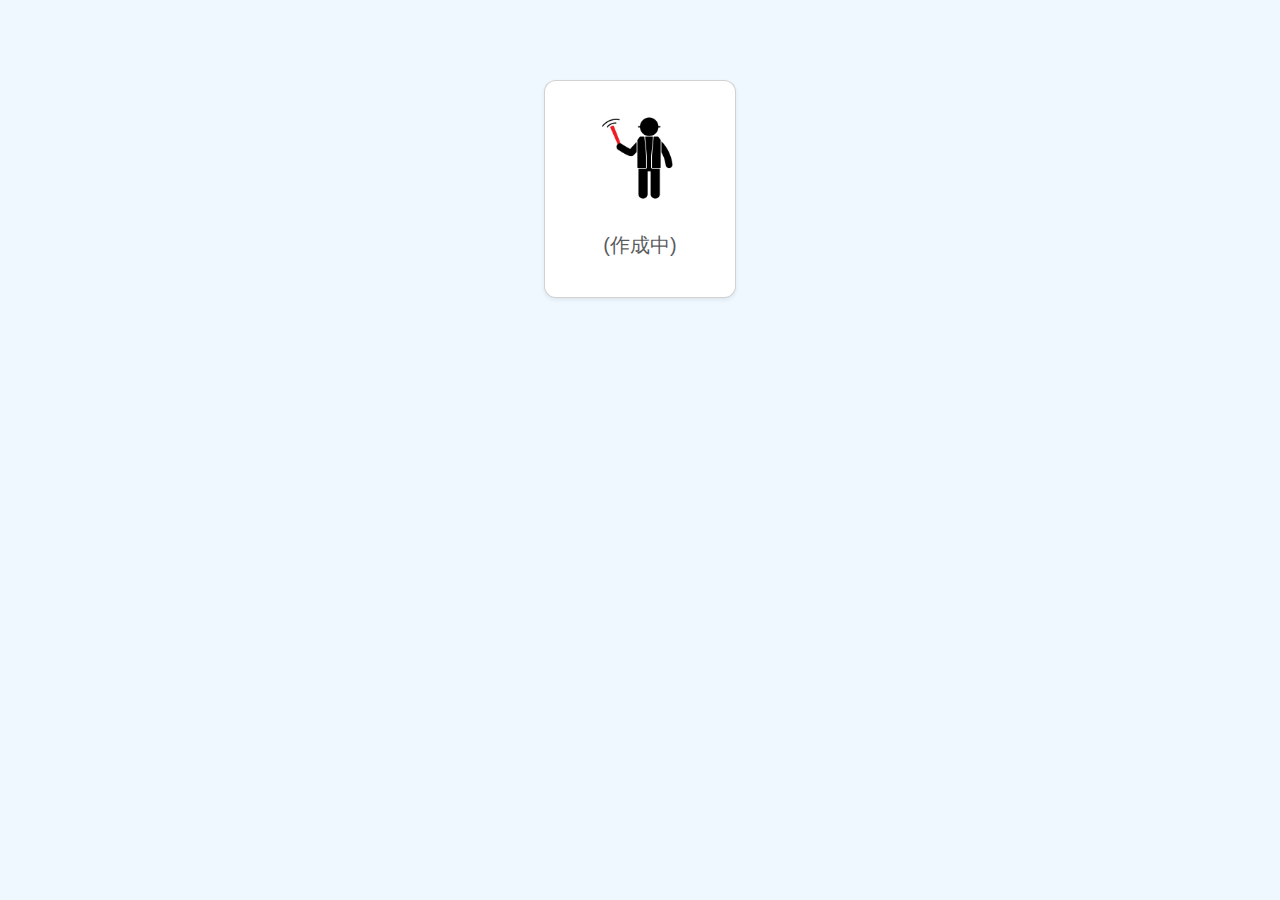
<file: index.html>
<!DOCTYPE html>
<html lang="ja">
<head>
  <meta charset="UTF-8">
  <meta name="viewport" content="width=device-width, initial-scale=1.0">
  <title>Work Tools Portal</title>
   <link href="https://cdn.jsdelivr.net/npm/bootstrap@5.3.0/dist/css/bootstrap.min.css" rel="stylesheet">
   <link rel="stylesheet" href="css/style.css">

</head>
<body>
  
  <div class="container py-5">
    <div class="card mx-auto text-center shadow-sm" style="width: 12rem;">
      <img src="img/ico_工事中.png" class="card-img-top p-3" style="width: 150px;height: 120px;"  alt="ツール開発中">
      <div class="card-body">
        <h5 class="card-title text-muted">(作成中)</h5>
      </div>
    </div>
  </div>

  </body>
</html>
</file>
<file: css/style.css>
body {
  font-family: sans-serif;
  background-color: #f0f8ff;
  margin: 0;
  padding: 2rem;
  color: #333;
}

h1 {
  text-align: center;
  margin-bottom: 2rem;
  font-size: 2rem;
}

.card-container {
  display: flex;
  flex-wrap: wrap;
  gap: 20px;
  justify-content: center;
}

.card {
  background-color: #fff;
  border-radius: 12px;
  box-shadow: 0 4px 12px rgba(0,0,0,0.1);
  width: 200px;
  padding: 1rem;
  text-align: center;
  text-decoration: none; /* 下線を消す */
  color: inherit;         /* 通常のテキスト色に合わせる */
  transition: transform 0.2s ease;
}

.card:hover {
  transform: scale(1.05); /* ホバーで少し拡大 */
}

.card h2 {
  white-space: nowrap;         /* 折り返し防止！ */
  overflow: hidden;            /* はみ出た分を隠す */
  text-overflow: ellipsis;     /* はみ出たら「…」表示 */
}

.card img {
  width: 100%;
  height: 100px;
  border-radius: 8px;
  object-fit: contain;

}

/* だんだん見えるようにする動き 
   0.6秒かけて opacity: 0 → 1 に変化
   透明 → 見える に変わる */
.fade-in {
  opacity: 0;    /* 最初は透明 */
  animation: fadeIn 0.6s ease-in-out forwards;
}

@keyframes fadeIn {
  to {
    opacity: 1;  /* 最後は不透明 */
  }
}

/* 横幅600px以下のとき
   カードが幅いっぱいに広がる
   スクロールバーが出ない */
@media (max-width: 600px) {
  .card {
    width: 100%;
  }
}

/* OSやブラウザが
   ダークモードのときだけ適用 */
@media (prefers-color-scheme: dark) {
  body {
    background-color: #121212;
    color: #eeeeee;
  }

  .card {
    background-color: #1e1e1e;
    box-shadow: 0 4px 12px rgba(0,0,0,0.6);
  }

  .card h2 {
    color: #ffffff;
  }
}

h1 {
  border-bottom: 2px solid #ccc;
  padding-bottom: 0.5rem;
}

.form-control {
  max-width: 120px;
}

.select2-container {
  width: 250px !important;
}

/* Select2をBootstrap inputに似せる */
.select2-container--default .select2-selection--single {
  height: calc(2.3rem + 2px);
  padding: 0.375rem 0.75rem;
  border-radius: 0.375rem;
  border: 1px solid #ced4da;
  display: flex;
  align-items: center;
}

.select2-container--default .select2-selection--single .select2-selection__rendered {
  line-height: 1.5;
  padding-left: 0;
}

.select2-container--default .select2-selection--single .select2-selection__arrow {
  height: 100%;
  top: 0;
}

/* セレクト幅固定 */
.select2-container {
  width: 250px !important;
  margin-right: 1rem;
}
</file>
